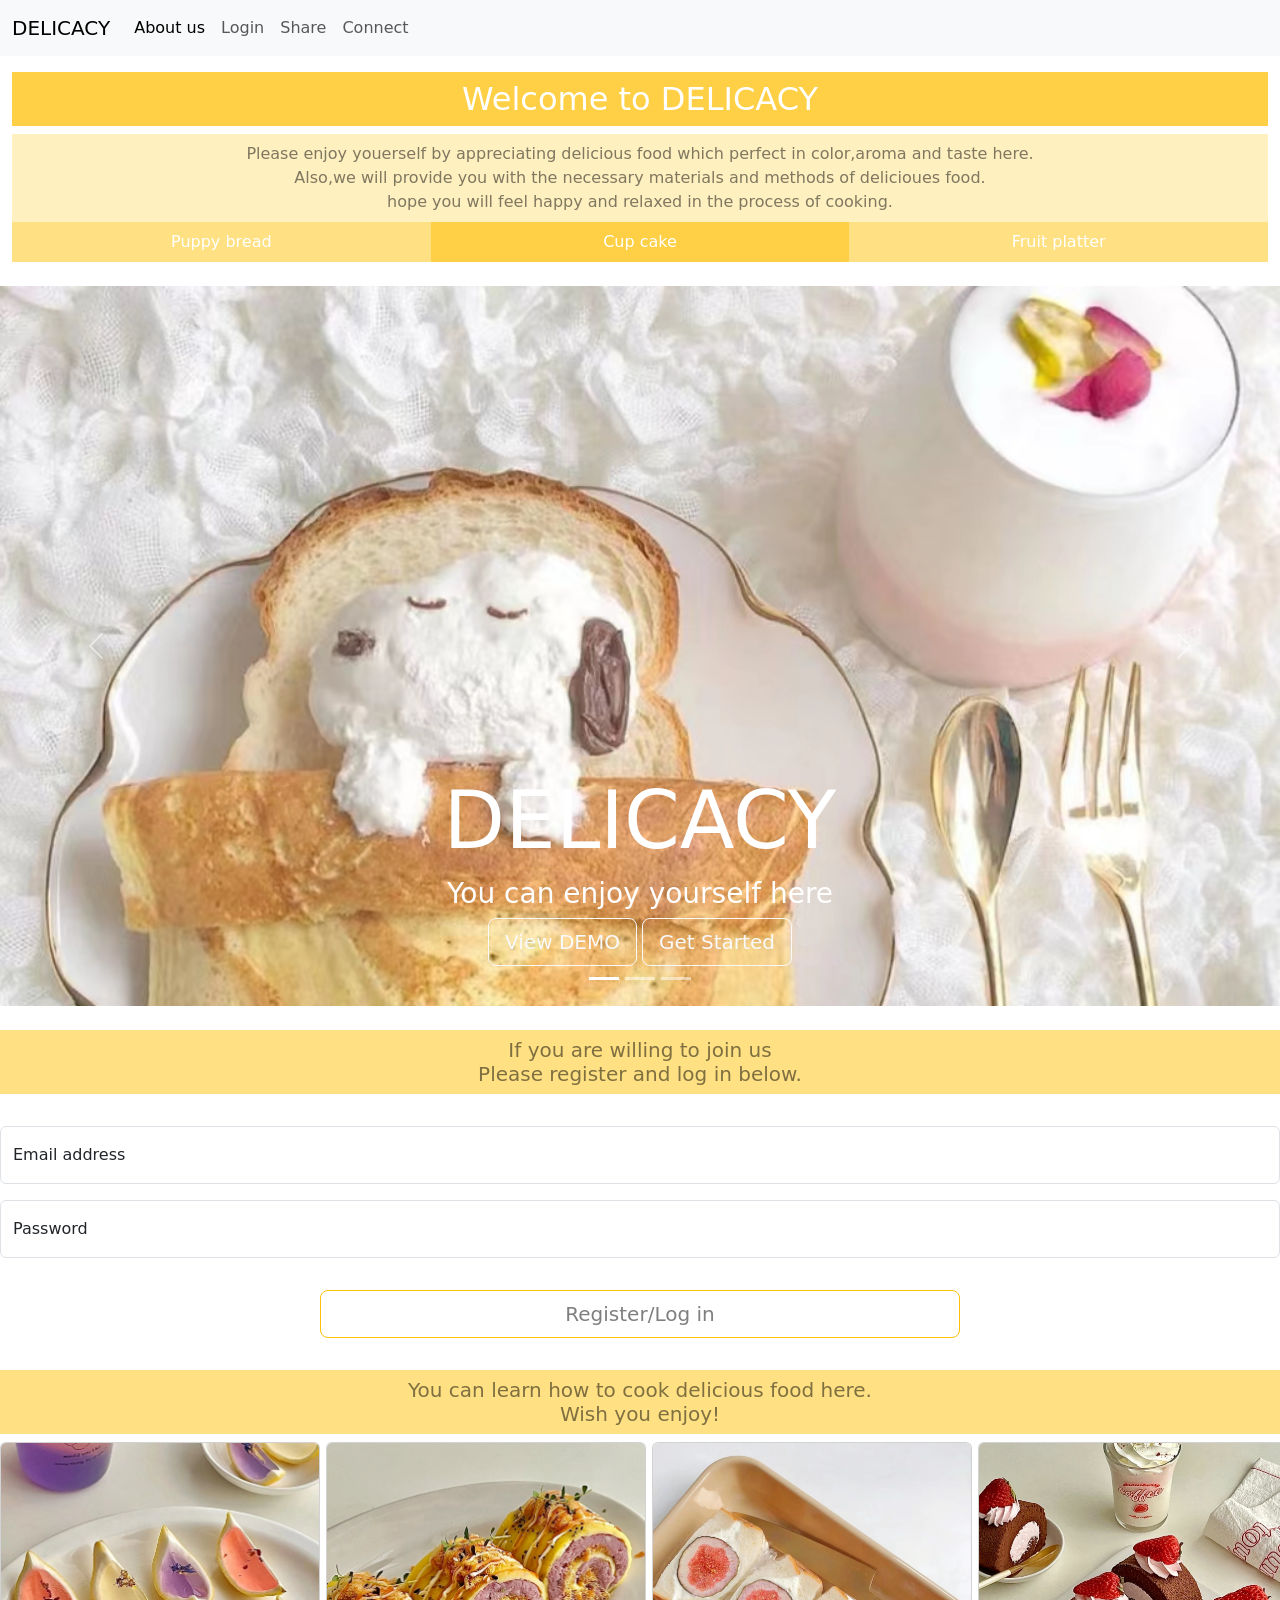
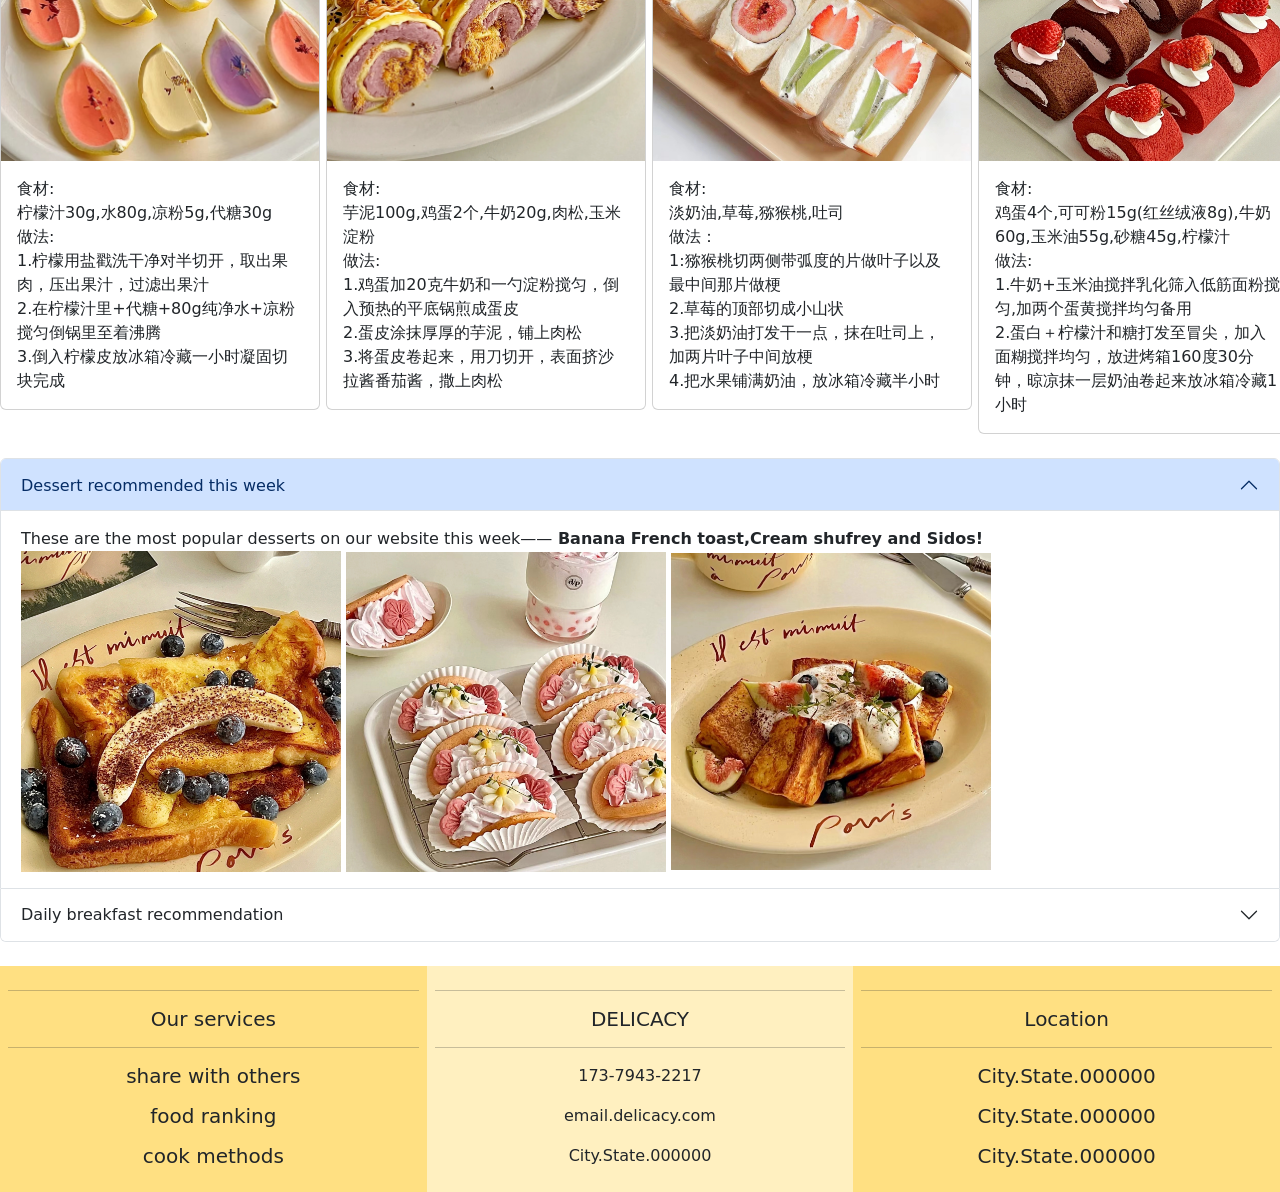
<file: index.html>
<!doctype html>
<html lang="en">
 <head>
 <!-- Required meta tags -->
 <meta charset="utf-8">
 <meta name="viewport" content="width=device-width, initial-scale=1">
 <!-- Bootstrap CSS -->
 <link href="https://cdn.jsdelivr.net/npm/bootstrap@5.1.3/dist/css/bootstrap.min.css" rel="stylesheet" integrity="sha384-1BmE4kWBq78iYhFldvKuhfTAU6auU8tT94WrHftjDbrCEXSU1oBoqyl2QvZ6jIW3" crossorigin="anonymous">

    <title>DELICACY</title>
  </head>
  <body>
<!--navigation-->
<nav class="navbar navbar-expand-md navbar-light bg-light fixed-top">
  <div class="container-fluid">
    <a class="navbar-brand" href="#">DELICACY</a>
    <button class="navbar-toggler" type="button" data-bs-toggle="collapse" data-bs-target="#navbarSupportedContent" aria-controls="navbarSupportedContent" aria-expanded="false" aria-label="Toggle navigation">
      <span class="navbar-toggler-icon"></span>
    </button>
    <div class="collapse navbar-collapse" id="navbarSupportedContent">
      <ul class="navbar-nav mr-auto">
        <li class="nav-item">
          <a class="nav-link active" aria-current="page" href="#">About us</a>
        </li>
        <li class="nav-item">
          <a class="nav-link" href="#">Login</a>
        </li>
        <li class="nav-item dropdown">
          <a class="nav-link" href="#">Share</a>
        </li>
        <li class="nav-item">
          <a class="nav-link" href="#">Connect</a>
        </li>
      </ul>
    </div>
  </div>
</nav>
<!--junbotron-->
<div class="container-fluid">
 <br><br><br><h2 class="bg-warning p-2 text-white text-center bg-opacity-75">Welcome to DELICACY</h2>
 <div class="bg-warning p-2 text-black-50 text-center bg-opacity-25">Please enjoy youerself by appreciating delicious food which perfect in color,aroma and taste here.
   <br>Also,we will provide you with the necessary materials and methods of delicioues food.
   <br>hope you will feel happy and relaxed in the process of cooking.
</div>
 <div class="container-fluid">
 <div class="row text-center">
 <div class="col-sm-4 col-md-4 col-lg-4 col-xl-4 bg-warning p-2 text-white bg-opacity-50">Puppy bread</div>
 <div class="col-sm-4 col-md-4 col-lg-4 col-xl-4 bg-warning p-2 text-white bg-opacity-75">Cup cake</div>
 <div class="col-sm-4 col-md-4 col-lg-4 col-xl-4 bg-warning p-2 text-white bg-opacity-50">Fruit platter</div>
 </div>
 </div>
</div>
</div>
<!--carousel-->
<br>
<div id="carouselExampleIndicators" class="carousel slide" data-bs-ride="carousel">
  <div class="carousel-indicators">
    <button type="button" data-bs-target="#carouselExampleIndicators" data-bs-slide-to="0" class="active" aria-current="true" aria-label="Slide 1"></button>
    <button type="button" data-bs-target="#carouselExampleIndicators" data-bs-slide-to="1" aria-label="Slide 2"></button>
    <button type="button" data-bs-target="#carouselExampleIndicators" data-bs-slide-to="2" aria-label="Slide 3"></button>
  </div>
  <div class="carousel-inner">
    <div class="carousel-item active">
      <img src="img/puppy.jpg" class="d-block w-100">
      <div class="carousel-caption">
        <h1 class="display-1">DELICACY<h1>
          <h3>You can enjoy yourself here</h3>
          <button type="button" class="btn btn-outline-light btn-lg">View DEMO</button>
          <button type="button" class="btn btn-outline-light btn-lg">Get Started</button>
        </div>
    </div>
    <div class="carousel-item">
      <img src="img/cake.jpg" class="d-block w-100">
      <div class="carousel-caption">
        <h1 class="display-1">DELICACY<h1>
          <h3>You can enjoy yourself here</h3>
          <button type="button" class="btn btn-outline-light btn-lg">View DEMO</button>
          <button type="button" class="btn btn-outline-light btn-lg">Get Started</button>
        </div>
    </div>
    <div class="carousel-item">
      <img src="img/fruit.jpg" class="d-block w-100">
      <div class="carousel-caption">
        <h1 class="display-1">DELICACY<h1>
          <h3>You can enjoy yourself here</h3>
          <button type="button" class="btn btn-outline-light btn-lg">View DEMO</button>
          <button type="button" class="btn btn-outline-light btn-lg">Get Started</button>
        </div>
    </div>
  </div>
  <button class="carousel-control-prev" type="button" data-bs-target="#carouselExampleIndicators" data-bs-slide="prev">
    <span class="carousel-control-prev-icon" aria-hidden="true"></span>
    <span class="visually-hidden">Previous</span>
  </button>
  <button class="carousel-control-next" type="button" data-bs-target="#carouselExampleIndicators" data-bs-slide="next">
    <span class="carousel-control-next-icon" aria-hidden="true"></span>
    <span class="visually-hidden">Next</span>
  </button>
</div>
<!--Log in-->
<br>
 <div class="container-fluid">
 <div class="row text-center">
 <h5 class="bg-warning p-2 text-black-50 bg-opacity-50">If you are willing to join us<br>Please register and log in below.</h5>
 </div>
 </div>
 <br>
 <div class="form-floating mb-3">
  <input type="email" class="form-control" id="floatingInput" placeholder="name@example.com">
  <label for="floatingInput">Email address</label>
</div>
<div class="form-floating">
  <input type="password" class="form-control" id="floatingPassword" placeholder="Password">
  <label for="floatingPassword">Password</label>
</div>
<div class="d-grid gap-2 col-6 mx-auto">
  <br><button class="btn btn-outline-warning btn-lg text-black-50" type="button">Register/Log in</button><br>
</div>
<!--Community-->
</div>
 <div class="container-fluid">
 <div class="row text-center">
 <h5 class="bg-warning p-2 text-black-50 bg-opacity-50">You can learn how to cook delicious food here.<br>Wish you enjoy!</h5>
 </div>
 </div>
<!--card-->
<div class="row">
  <div class="col-md-3 col-lg-3 col-xl-3">
    <div class="card" style="width: 20rem;">
      <img src="img/food1.jpg" class="card-img-top">
      <div class="card-body">
        <p class="card-text">食材:<br>柠檬汁30g,水80g,凉粉5g,代糖30g<br>做法:<br>1.柠檬用盐戳洗干净对半切开，取出果肉，压出果汁，过滤出果汁<br>2.在柠檬汁里+代糖+80g纯净水+凉粉搅匀倒锅里至着沸腾<br>3.倒入柠檬皮放冰箱冷藏一小时凝固切块完成</p>
      </div>
    </div>
  </div>
  <div class="col-md-3 col-lg-3 col-xl-3">
    <div class="card" style="width: 20rem;">
      <img src="img/food2.jpg" class="card-img-top">
      <div class="card-body">
        <p class="card-text">食材:<br>芋泥100g,鸡蛋2个,牛奶20g,肉松,玉米淀粉<br>做法:<br>1.鸡蛋加20克牛奶和一勺淀粉搅匀，倒入预热的平底锅煎成蛋皮<br>2.蛋皮涂抹厚厚的芋泥，铺上肉松<br>3.将蛋皮卷起来，用刀切开，表面挤沙拉酱番茄酱，撒上肉松</p>
      </div>
    </div>
  </div>
  <div class="col-md-3 col-lg-3 col-xl-3">
    <div class="card" style="width: 20rem;">
      <img src="img/food3.jpg" class="card-img-top">
      <div class="card-body">
        <p class="card-text">食材:<br>淡奶油,草莓,猕猴桃,吐司<br>做法：<br>1:猕猴桃切两侧带弧度的片做叶子以及最中间那片做梗<br>2.草莓的顶部切成小山状<br>3.把淡奶油打发干一点，抹在吐司上，加两片叶子中间放梗<br>4.把水果铺满奶油，放冰箱冷藏半小时</p>
      </div>
    </div>
  </div>
  <div class="col-md-3 col-lg-3 col-xl-3">
    <div class="card" style="width: 20rem;">
      <img src="img/food4.jpg" class="card-img-top">
      <div class="card-body">
        <p class="card-text">食材:<br>鸡蛋4个,可可粉15g(红丝绒液8g),牛奶60g,玉米油55g,砂糖45g,柠檬汁<br>做法:<br>1.牛奶+玉米油搅拌乳化筛入低筋面粉搅匀,加两个蛋黄搅拌均匀备用<br>2.蛋白＋柠檬汁和糖打发至冒尖，加入面糊搅拌均匀，放进烤箱160度30分钟，晾凉抹一层奶油卷起来放冰箱冷藏1小时</p>
      </div>
    </div>
  </div>
</div>
<!--Accordion-->
<br>
<div class="accordion" id="accordionPanelsStayOpenExample">
  <div class="accordion-item">
    <h2 class="accordion-header" id="panelsStayOpen-headingOne">
      <button class="accordion-button" type="button" data-bs-toggle="collapse" data-bs-target="#panelsStayOpen-collapseOne" aria-expanded="true" aria-controls="panelsStayOpen-collapseOne">
        Dessert recommended this week
      </button>
    </h2>
    <div id="panelsStayOpen-collapseOne" class="accordion-collapse collapse show" aria-labelledby="panelsStayOpen-headingOne">
      <div class="accordion-body">
        These are the most popular desserts on our website this week——<strong> Banana French toast,Cream shufrey and Sidos!</strong>
        <br>
        <img src="img/food5.jpg" style="width:20rem;">
        <img src="img/food6.jpg" style="width:20rem;">
        <img src="img/food7.jpg" style="width:20rem;">
      </div>
    </div>
  </div>
  <div class="accordion-item">
    <h2 class="accordion-header" id="panelsStayOpen-headingTwo">
      <button class="accordion-button collapsed" type="button" data-bs-toggle="collapse" data-bs-target="#panelsStayOpen-collapseTwo" aria-expanded="false" aria-controls="panelsStayOpen-collapseTwo">
        Daily breakfast recommendation
      </button>
    </h2>
    <div id="panelsStayOpen-collapseTwo" class="accordion-collapse collapse" aria-labelledby="panelsStayOpen-headingTwo">
      <div class="accordion-body">
        We recommend three high-value breakfasts with different flavors——<strong> Lobster rolls with garlic,Egg sandwich and Fried dumplings!</strong>
        <br>
        <img src="img/food8.jpg" style="width:20rem;">
        <img src="img/food9.jpg" style="width:20rem;">
        <img src="img/food10.jpg" style="width:20rem;">
      </div>
    </div>
  </div>
</div>
<!--Connect-->
<br>
<footer>
  <div class="container-fluid">
    <div class="row text-center">
      <div class="col-md-4 bg-warning p-2 bg-opacity-50">
        <hr class="light">
        <h5>Our services</p>
        <hr class="light">
        <p>share with others</p>
        <p>food ranking</p>
        <p>cook methods</p>
      </div>
      <div class="col-md-4 bg-warning p-2 bg-opacity-25">
        <hr class="light">
        <h5>DELICACY</h5>
        <hr class="light">
        <p>173-7943-2217</p>
        <p>email.delicacy.com</p>
        <p>City.State.000000</p>
      </div>
      <div class="col-md-4 bg-warning p-2 bg-opacity-50">
        <hr class="light">
        <h5>Location</p>
        <hr class="light">
        <p>City.State.000000</p>
        <p>City.State.000000</p>
        <p>City.State.000000</p>
      </div>
      </div>
     </div>
    </div>
  </footer>
    <!-- Optional JavaScript; choose one of the two! -->
    <!-- Option 1: Bootstrap Bundle with Popper -->
    <script src="https://cdn.jsdelivr.net/npm/bootstrap@5.1.3/dist/js/bootstrap.bundle.min.js" integrity="sha384-ka7Sk0Gln4gmtz2MlQnikT1wXgYsOg+OMhuP+IlRH9sENBO0LRn5q+8nbTov4+1p" crossorigin="anonymous"></script>
    <!-- Option 2: Separate Popper and Bootstrap JS -->
    <!--
    <script src="https://cdn.jsdelivr.net/npm/@popperjs/core@2.10.2/dist/umd/popper.min.js" integrity="sha384-7+zCNj/
   IqJ95wo16oMtfsKbZ9ccEh31eOz1HGyDuCQ6wgnyJNSYdrPa03rtR1zdB" crossorigin="anonymous"></script>
    <script src="https://cdn.jsdelivr.net/npm/bootstrap@5.1.3/dist/js/bootstrap.min.js" integrity="sha384-
   QJHtvGhmr9XOIpI6YVutG+2QOK9T+ZnN4kzFN1RtK3zEFEIsxhlmWl5/YESvpZ13" crossorigin="anonymous"></script>
    -->
    </body>
   </html>
</file>
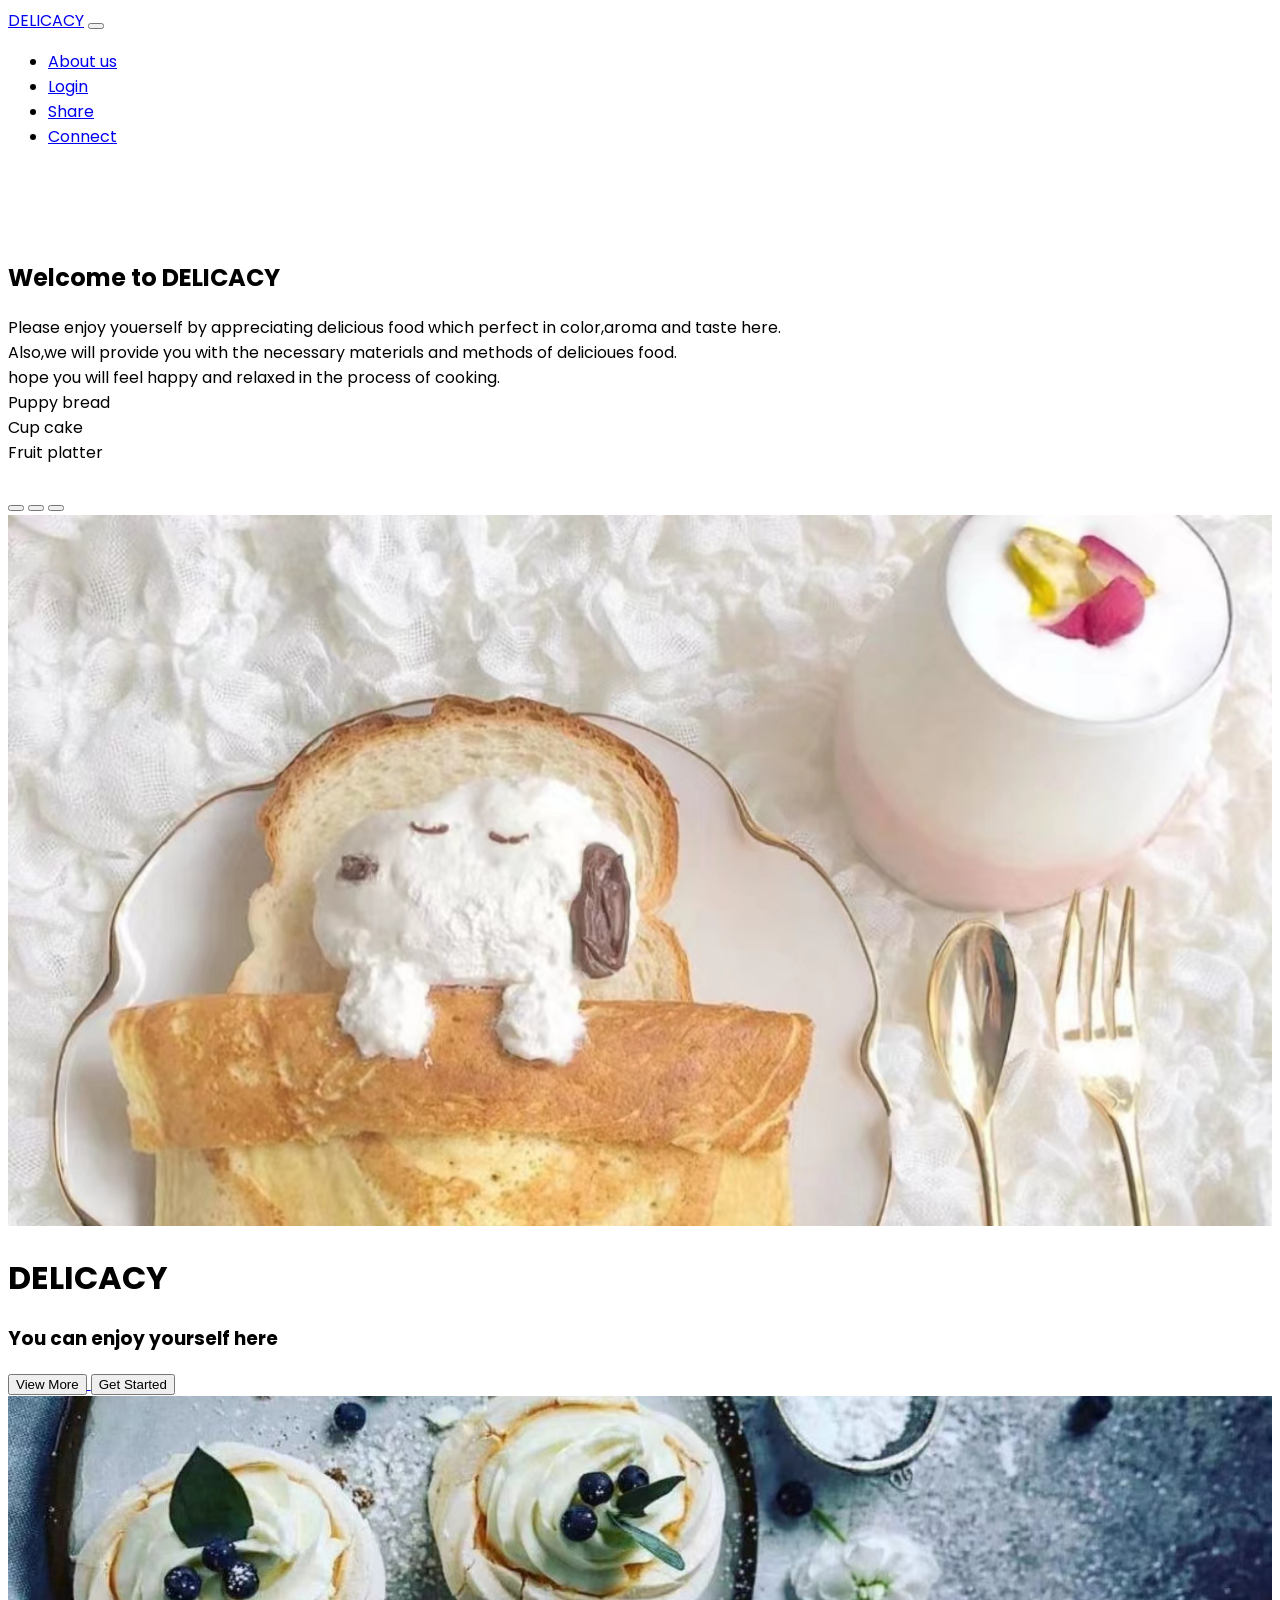
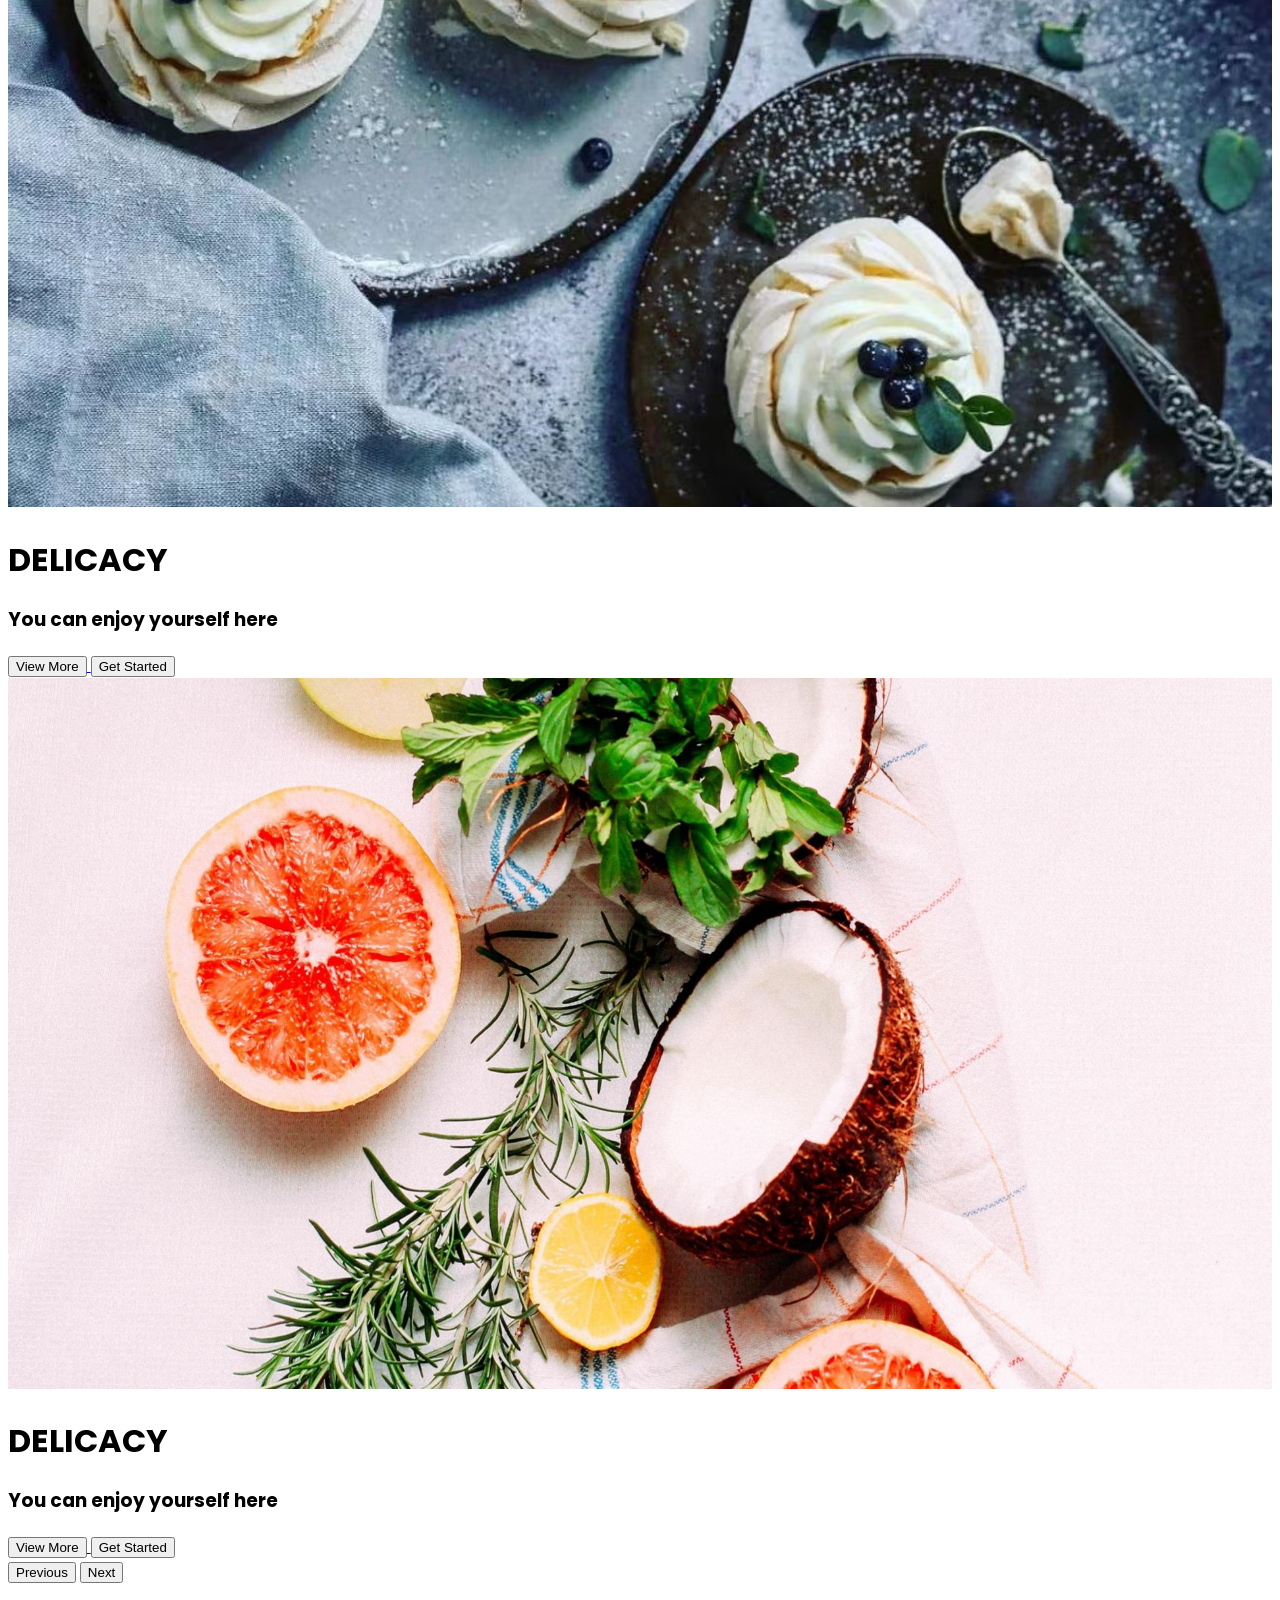
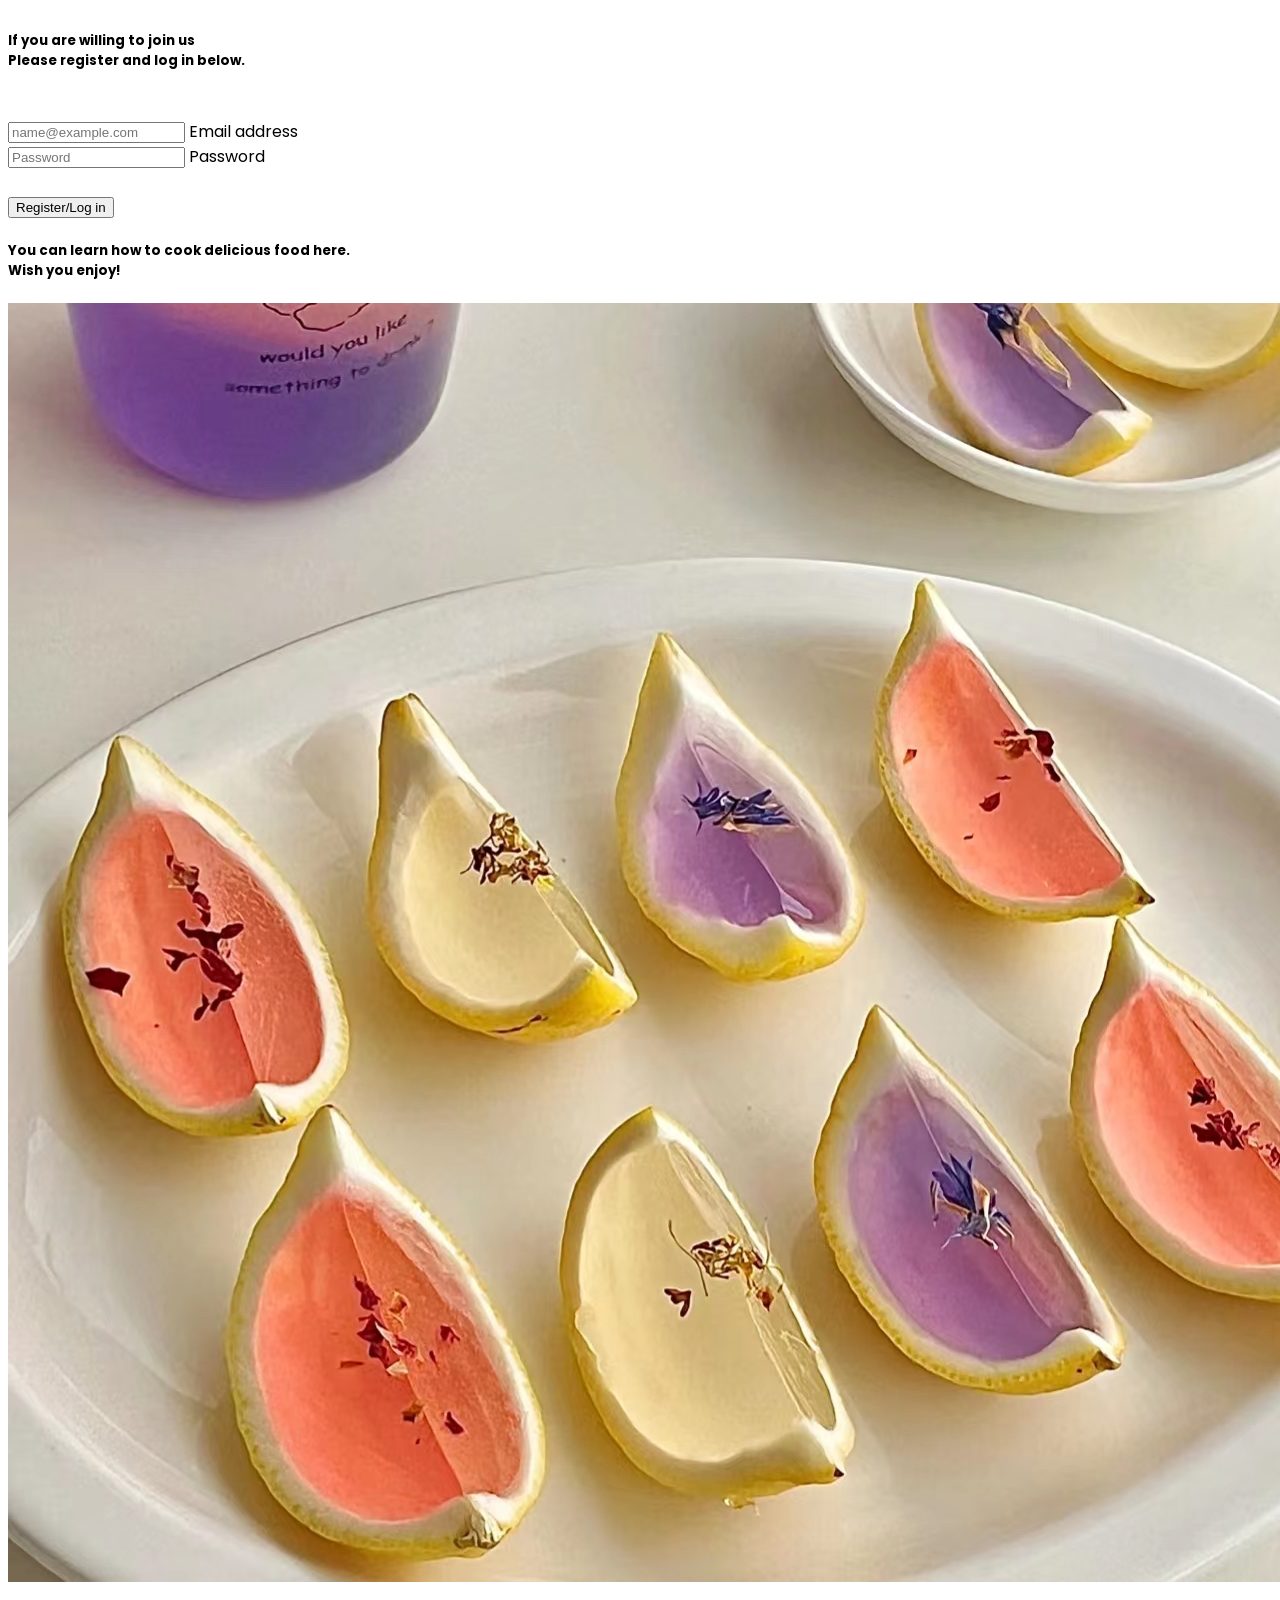
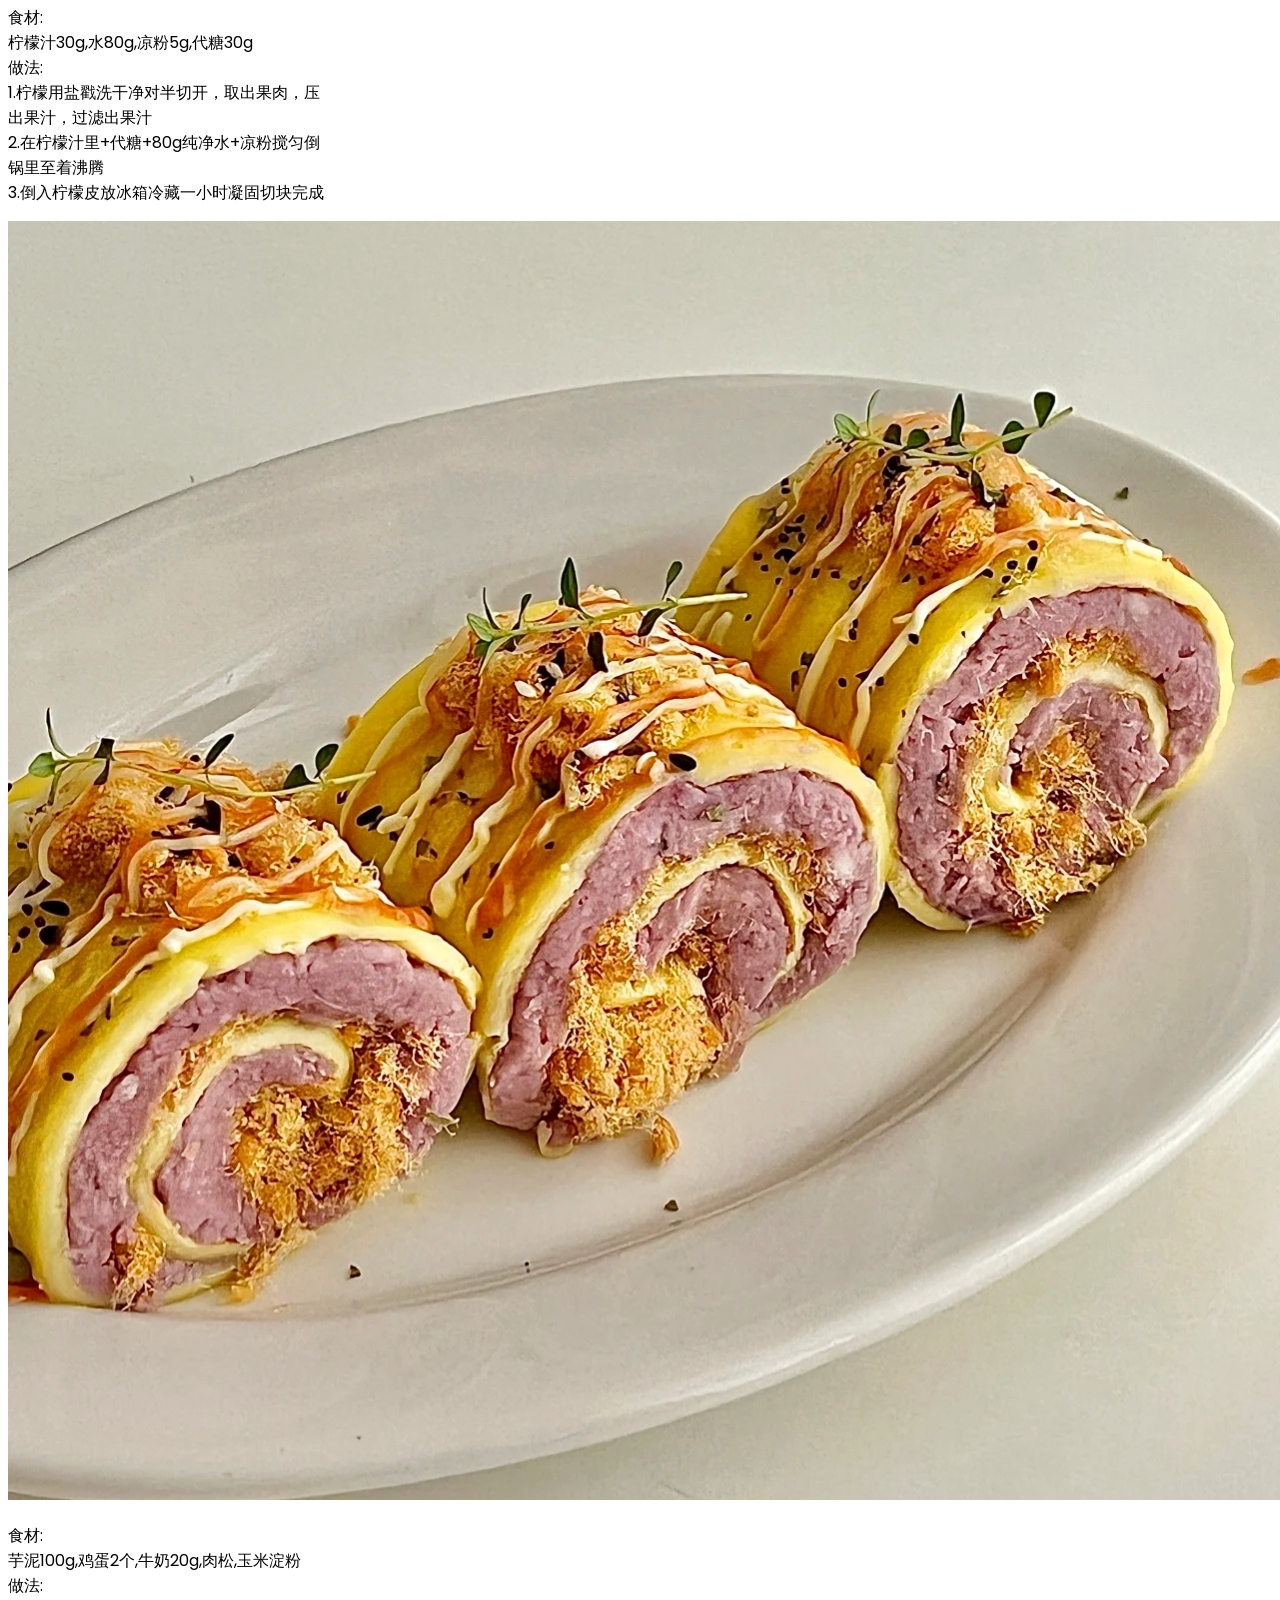
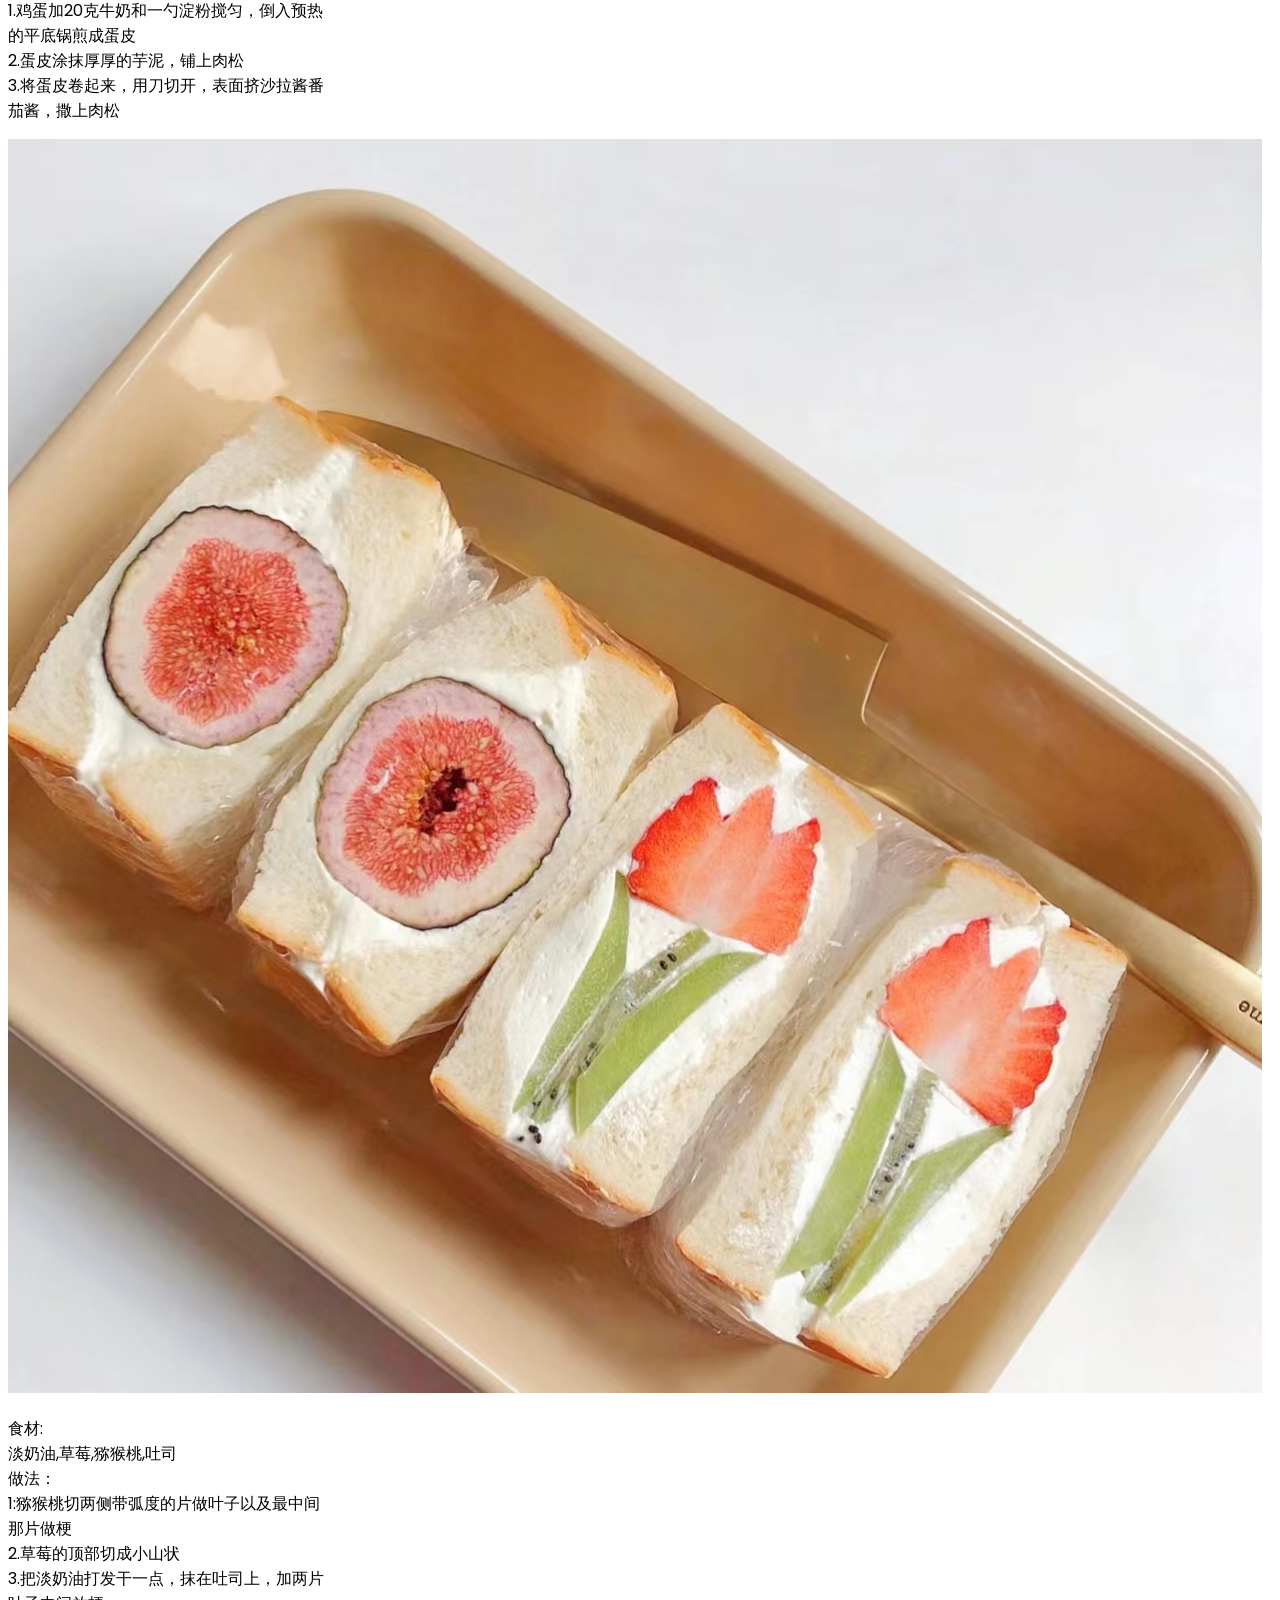
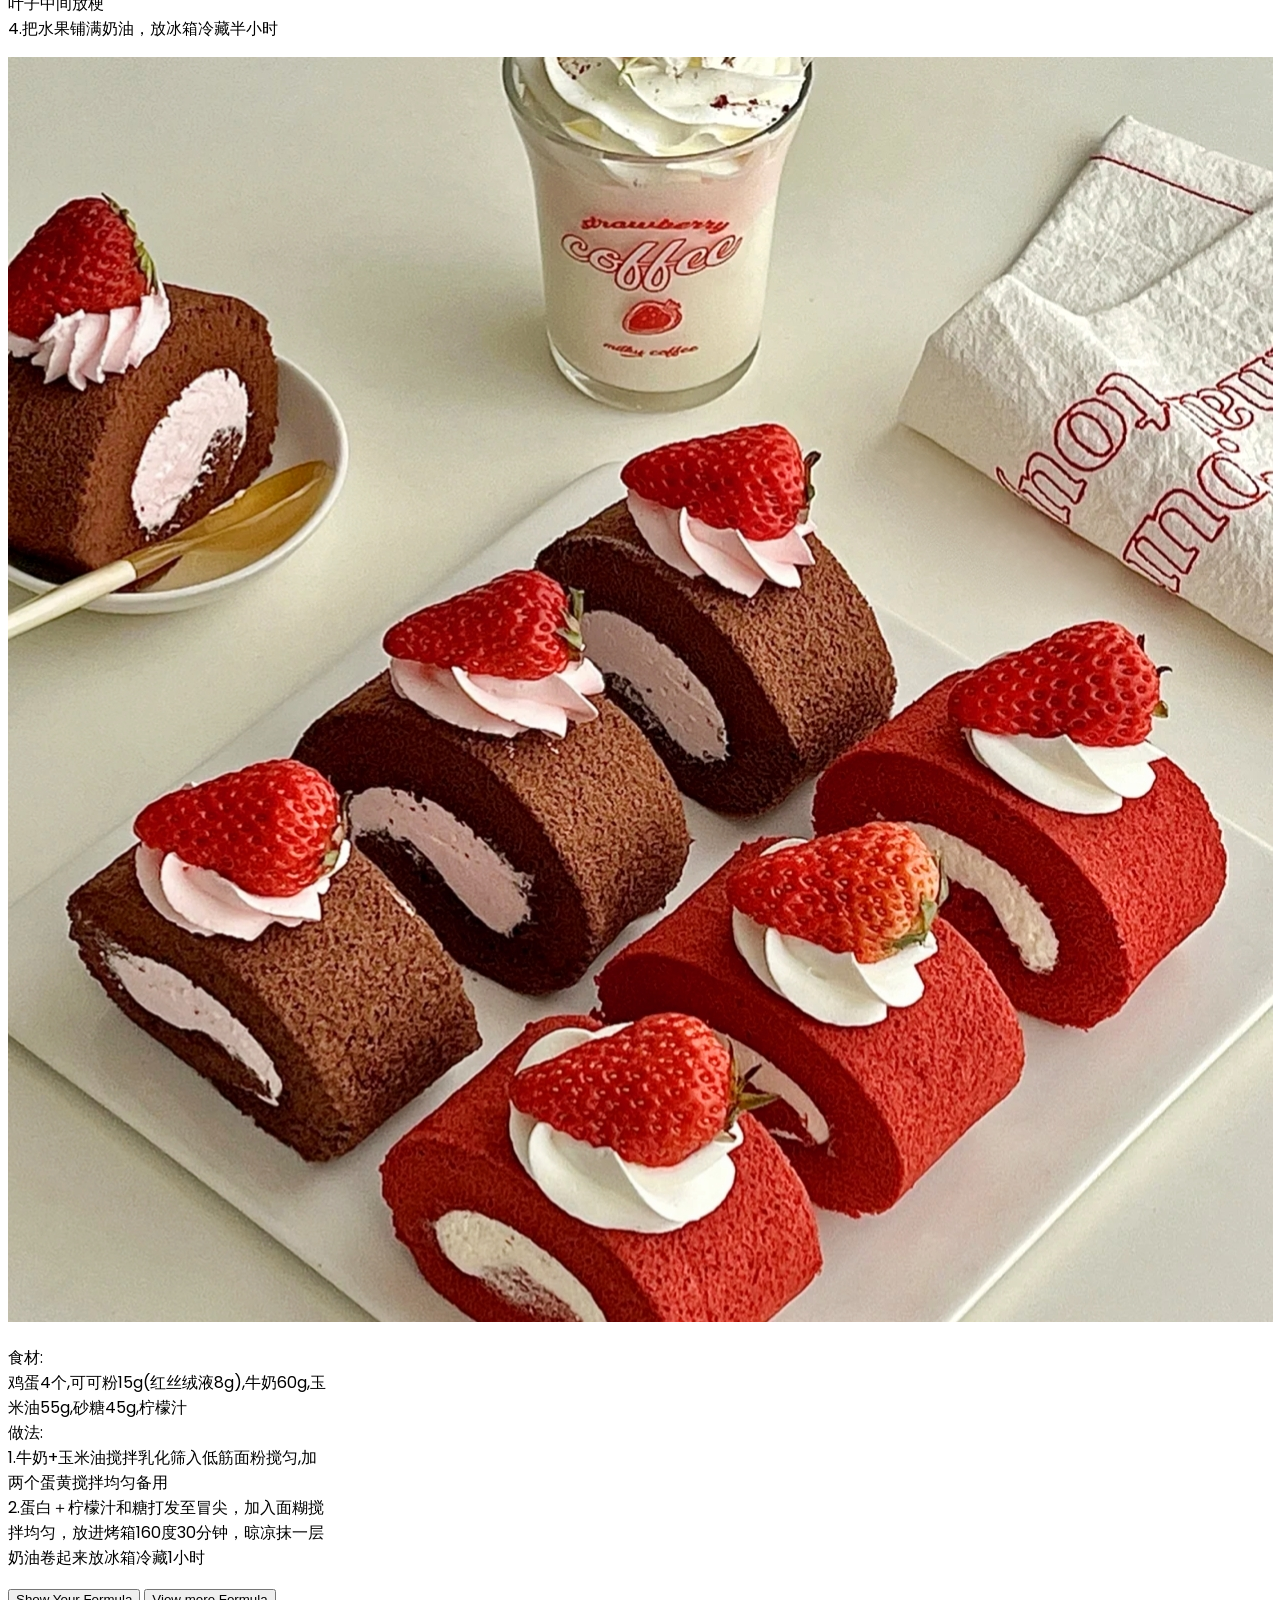
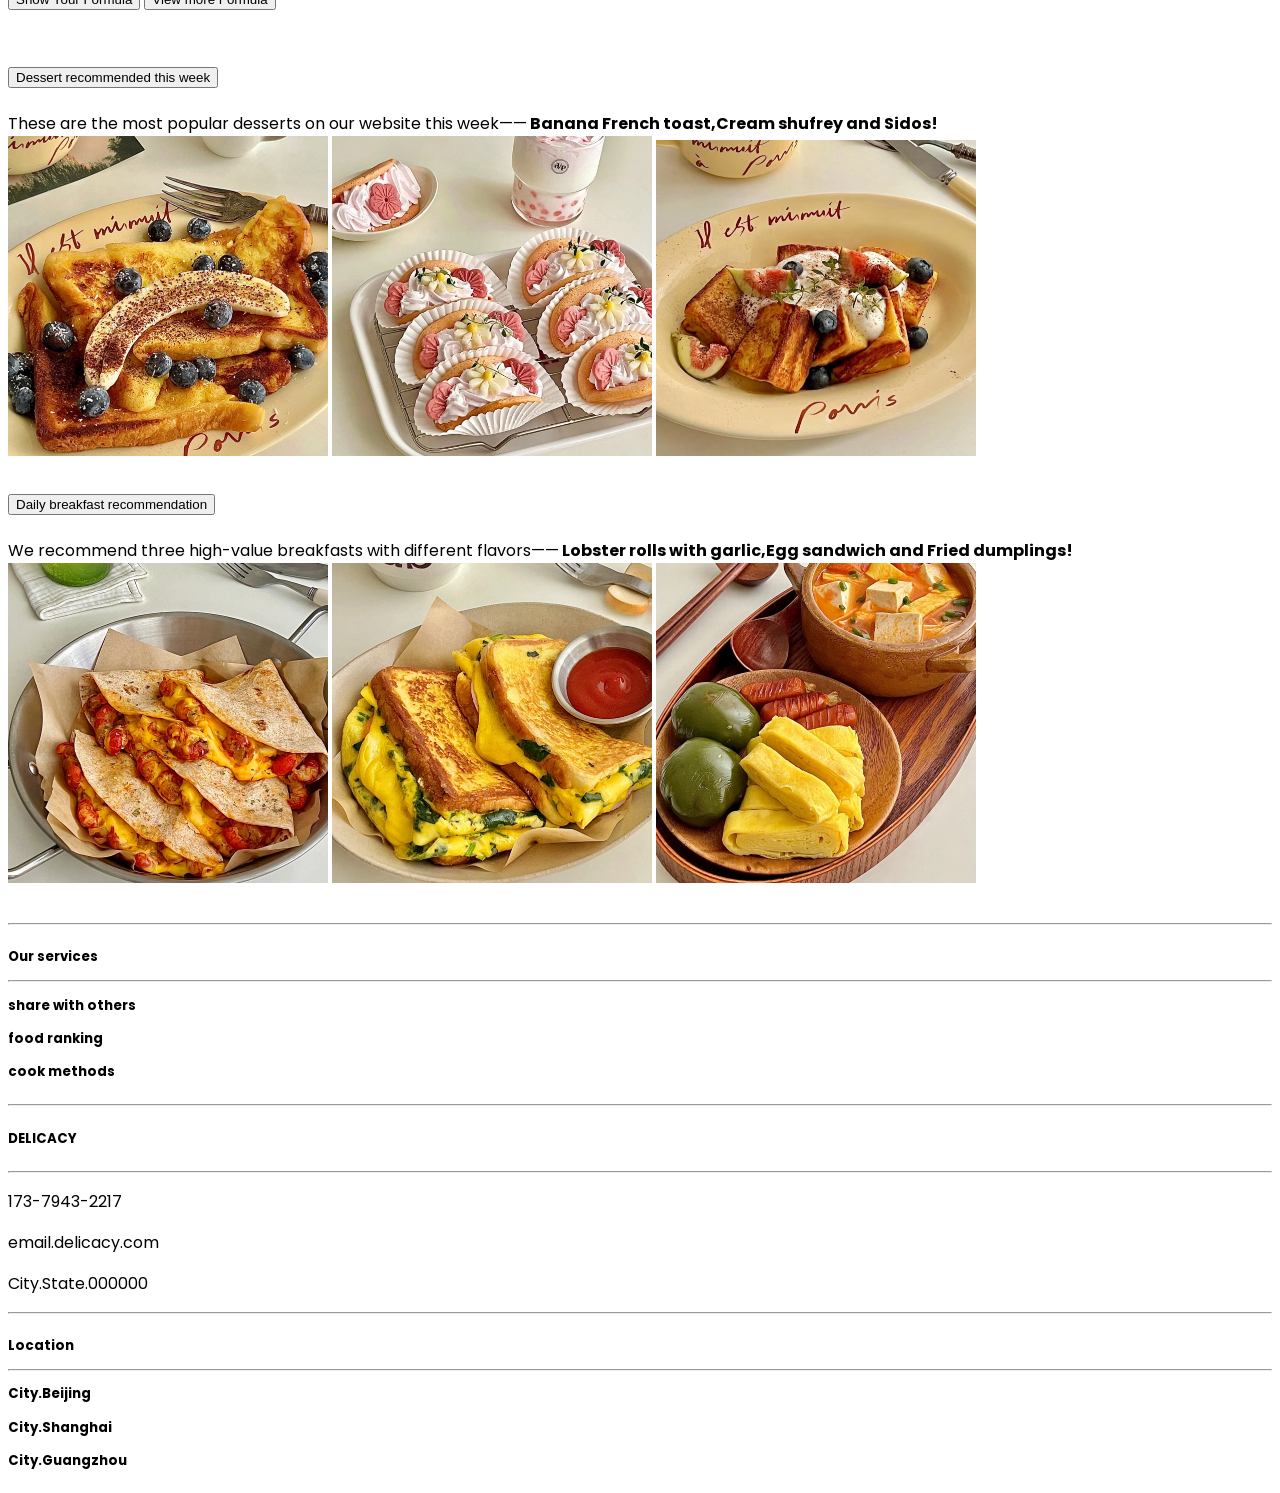
<file: myweb/index.html>
<!doctype html>
<html lang="en">
  <head>
    <!-- Required meta tags -->
    <meta charset="utf-8">
    <meta name="viewport" content="width=device-width, initial-scale=1">

    <!-- 国内 Staticfile CDN 上的 Bootstrap5 核心 CSS 文件 -->
    <link rel="stylesheet" href="https://cdn.staticfile.org/twitter-bootstrap/5.1.1/css/bootstrap.min.css">
    <link href="style.css" rel="stylesheet">

    <title>DELICACY</title>
  </head>
  <body>
<!--navigation-->
<nav class="navbar navbar-expand-md navbar-light bg-light fixed-top">
  <div class="container-fluid">
    <a class="navbar-brand" href="#">DELICACY</a>
    <button class="navbar-toggler" type="button" data-bs-toggle="collapse" data-bs-target="#navbarSupportedContent" aria-controls="navbarSupportedContent" aria-expanded="false" aria-label="Toggle navigation">
      <span class="navbar-toggler-icon"></span>
    </button>
    <div class="collapse navbar-collapse" id="navbarSupportedContent">
      <ul class="navbar-nav mr-auto">
        <li class="nav-item">
          <a class="nav-link active" aria-current="page" href="#Aboutus">About us</a>
        </li>
        <li class="nav-item">
          <a class="nav-link" href="#Login">Login</a>
        </li>
        <li class="nav-item dropdown">
          <a class="nav-link" href="#Share">Share</a>
        </li>
        <li class="nav-item">
          <a class="nav-link" href="#Connect">Connect</a>
        </li>
      </ul>
    </div>
  </div>
</nav>
<!--junbotron-->
<div id="Aboutus" class="container-fluid">
 <br><br><br><h2 class="bg-warning p-2 text-white text-center bg-opacity-75">Welcome to DELICACY</h2>
 <div class="bg-warning p-2 text-black-50 text-center bg-opacity-25">Please enjoy youerself by appreciating delicious food which perfect in color,aroma and taste here.
   <br>Also,we will provide you with the necessary materials and methods of delicioues food.
   <br>hope you will feel happy and relaxed in the process of cooking.
</div>
 <div class="container-fluid">
 <div class="row text-center">
 <div class="col-sm-4 col-md-4 col-lg-4 col-xl-4 bg-warning p-2 text-white bg-opacity-50">Puppy bread</div>
 <div class="col-sm-4 col-md-4 col-lg-4 col-xl-4 bg-warning p-2 text-white bg-opacity-75">Cup cake</div>
 <div class="col-sm-4 col-md-4 col-lg-4 col-xl-4 bg-warning p-2 text-white bg-opacity-50">Fruit platter</div>
 </div>
 </div>
</div>
</div>
<!--carousel-->
<br>
<div id="carouselExampleIndicators" class="carousel slide" data-bs-ride="carousel">
  <div class="carousel-indicators">
    <button type="button" data-bs-target="#carouselExampleIndicators" data-bs-slide-to="0" class="active" aria-current="true" aria-label="Slide 1"></button>
    <button type="button" data-bs-target="#carouselExampleIndicators" data-bs-slide-to="1" aria-label="Slide 2"></button>
    <button type="button" data-bs-target="#carouselExampleIndicators" data-bs-slide-to="2" aria-label="Slide 3"></button>
  </div>
  <div class="carousel-inner">
    <div class="carousel-item active">
      <img src="img/puppy.jpg" class="d-block w-100">
      <div class="carousel-caption">
        <h1 class="display-1">DELICACY<h1>
          <h3>You can enjoy yourself here</h3>
          <a href="http://pic.sogou.com/pics?query=%E7%BE%8E%E9%A3%9F">
            <button type="button" class="btn btn-outline-light btn-lg">View More</button>
          </a>
          <a href="#Login">
          <button type="button" class="btn btn-outline-light btn-lg">Get Started</button>
        </a>
        </div>
    </div>
    <div class="carousel-item">
      <img src="img/cake.jpg" class="d-block w-100">
      <div class="carousel-caption">
        <h1 class="display-1">DELICACY<h1>
          <h3>You can enjoy yourself here</h3>
          <a href="http://pic.sogou.com/pics?query=%E7%BE%8E%E9%A3%9F">
            <button type="button" class="btn btn-outline-light btn-lg">View More</button>
          </a>
          <a href="#Login">
          <button type="button" class="btn btn-outline-light btn-lg">Get Started</button>
        </a>
        </div>
    </div>
    <div class="carousel-item">
      <img src="img/fruit.jpg" class="d-block w-100">
      <div class="carousel-caption">
        <h1 class="display-1">DELICACY<h1>
          <h3>You can enjoy yourself here</h3>
          <a href="http://pic.sogou.com/pics?query=%E7%BE%8E%E9%A3%9F">
            <button type="button" class="btn btn-outline-light btn-lg">View More</button>
          </a>
          <a href="#Login">
          <button type="button" class="btn btn-outline-light btn-lg">Get Started</button>
        </a>
        </div>
    </div>
  </div>
  <button class="carousel-control-prev" type="button" data-bs-target="#carouselExampleIndicators" data-bs-slide="prev">
    <span class="carousel-control-prev-icon" aria-hidden="true"></span>
    <span class="visually-hidden">Previous</span>
  </button>
  <button class="carousel-control-next" type="button" data-bs-target="#carouselExampleIndicators" data-bs-slide="next">
    <span class="carousel-control-next-icon" aria-hidden="true"></span>
    <span class="visually-hidden">Next</span>
  </button>
</div>
<!--Log in-->
<br>
 <div id="Login" class="container-fluid">
 <div class="row text-center">
 <h5 class="bg-warning p-2 text-black-50 bg-opacity-50">If you are willing to join us<br>Please register and log in below.</h5>
 </div>
 </div>
 <br>
 <div class="form-floating mb-3">
  <input type="email" class="form-control" id="floatingInput" placeholder="name@example.com">
  <label for="floatingInput">Email address</label>
</div>
<div class="form-floating">
  <input type="password" class="form-control" id="floatingPassword" placeholder="Password">
  <label for="floatingPassword">Password</label>
</div>
<div class="d-grid gap-2 col-6 mx-auto">
  <br><button class="btn btn-outline-warning btn-lg text-black-50" type="button">Register/Log in</button><br>
</div>
<!--Community-->
 <div id="Share" class="container-fluid">
 <div class="row text-center">
 <h5 class="bg-warning p-2 text-black-50 bg-opacity-50">You can learn how to cook delicious food here.<br>Wish you enjoy!</h5>
 </div>
 </div>
<!--card1-->
<div class="row">
  <div class="col-md-3 col-lg-3 col-xl-3">
    <div class="card" style="width: 20rem;">
      <img src="img/food1.jpg" class="card-img-top">
      <div class="card-body">
        <p class="card-text">食材:<br>柠檬汁30g,水80g,凉粉5g,代糖30g<br>做法:<br>1.柠檬用盐戳洗干净对半切开，取出果肉，压出果汁，过滤出果汁<br>2.在柠檬汁里+代糖+80g纯净水+凉粉搅匀倒锅里至着沸腾<br>3.倒入柠檬皮放冰箱冷藏一小时凝固切块完成</p>
      </div>
    </div>
  </div>
  <!--card2-->
  <div class="col-md-3 col-lg-3 col-xl-3">
    <div class="card" style="width: 20rem;">
      <img src="img/food2.jpg" class="card-img-top">
      <div class="card-body">
        <p class="card-text">食材:<br>芋泥100g,鸡蛋2个,牛奶20g,肉松,玉米淀粉<br>做法:<br>1.鸡蛋加20克牛奶和一勺淀粉搅匀，倒入预热的平底锅煎成蛋皮<br>2.蛋皮涂抹厚厚的芋泥，铺上肉松<br>3.将蛋皮卷起来，用刀切开，表面挤沙拉酱番茄酱，撒上肉松</p>
      </div>
    </div>
  </div>
  <!--card3-->
  <div class="col-md-3 col-lg-3 col-xl-3">
    <div class="card" style="width: 20rem;">
      <img src="img/food3.jpg" class="card-img-top">
      <div class="card-body">
        <p class="card-text">食材:<br>淡奶油,草莓,猕猴桃,吐司<br>做法：<br>1:猕猴桃切两侧带弧度的片做叶子以及最中间那片做梗<br>2.草莓的顶部切成小山状<br>3.把淡奶油打发干一点，抹在吐司上，加两片叶子中间放梗<br>4.把水果铺满奶油，放冰箱冷藏半小时</p>
      </div>
    </div>
  </div>
  <!--card4-->
  <div class="col-md-3 col-lg-3 col-xl-3">
    <div class="card" style="width: 20rem;">
      <img src="img/food4.jpg" class="card-img-top">
      <div class="card-body">
        <p class="card-text">食材:<br>鸡蛋4个,可可粉15g(红丝绒液8g),牛奶60g,玉米油55g,砂糖45g,柠檬汁<br>做法:<br>1.牛奶+玉米油搅拌乳化筛入低筋面粉搅匀,加两个蛋黄搅拌均匀备用<br>2.蛋白＋柠檬汁和糖打发至冒尖，加入面糊搅拌均匀，放进烤箱160度30分钟，晾凉抹一层奶油卷起来放冰箱冷藏1小时</p>
      </div>
    </div>
  </div>
</div>
<!--button-->
<div class="d-grid gap-2 col-6 mx-auto">
  <button type="button" class="btn btn-outline-warning btn-lg">Show Your Formula</button>
  <button type="button" class="btn btn-outline-warning btn-lg">View more Formula</button>
</div>
<!--Accordion-->
<br>
<div class="accordion" id="accordionPanelsStayOpenExample">
  <div class="accordion-item">
    <h2 class="accordion-header" id="panelsStayOpen-headingOne">
      <button class="accordion-button" type="button" data-bs-toggle="collapse" data-bs-target="#panelsStayOpen-collapseOne" aria-expanded="true" aria-controls="panelsStayOpen-collapseOne">
        Dessert recommended this week
      </button>
    </h2>
    <div id="panelsStayOpen-collapseOne" class="accordion-collapse collapse show" aria-labelledby="panelsStayOpen-headingOne">
      <div class="accordion-body">
        These are the most popular desserts on our website this week——<strong> Banana French toast,Cream shufrey and Sidos!</strong>
        <br>
        <img src="img/food5.jpg" style="width:20rem;">
        <img src="img/food6.jpg" style="width:20rem;">
        <img src="img/food7.jpg" style="width:20rem;">
      </div>
    </div>
  </div>
  <div class="accordion-item">
    <h2 class="accordion-header" id="panelsStayOpen-headingTwo">
      <button class="accordion-button collapsed" type="button" data-bs-toggle="collapse" data-bs-target="#panelsStayOpen-collapseTwo" aria-expanded="false" aria-controls="panelsStayOpen-collapseTwo">
        Daily breakfast recommendation
      </button>
    </h2>
    <div id="panelsStayOpen-collapseTwo" class="accordion-collapse collapse" aria-labelledby="panelsStayOpen-headingTwo">
      <div class="accordion-body">
        We recommend three high-value breakfasts with different flavors——<strong> Lobster rolls with garlic,Egg sandwich and Fried dumplings!</strong>
        <br>
        <img src="img/food8.jpg" style="width:20rem;">
        <img src="img/food9.jpg" style="width:20rem;">
        <img src="img/food10.jpg" style="width:20rem;">
      </div>
    </div>
  </div>
</div>
<!--Connect-->
<br>
<footer>
  <div id="Connect" class="container-fluid">
    <div class="row text-center">
      <div class="col-md-4 bg-warning p-2 bg-opacity-50">
        <hr class="light">
        <h5>Our services</p>
        <hr class="light">
        <p>share with others</p>
        <p>food ranking</p>
        <p>cook methods</p>
      </div>
      <div class="col-md-4 bg-warning p-2 bg-opacity-25">
        <hr class="light">
        <h5>DELICACY</h5>
        <hr class="light">
        <p>173-7943-2217</p>
        <p>email.delicacy.com</p>
        <p>City.State.000000</p>
      </div>
      <div class="col-md-4 bg-warning p-2 bg-opacity-50">
        <hr class="light">
        <h5>Location</p>
        <hr class="light">
        <p>City.Beijing</p>
        <p>City.Shanghai</p>
        <p>City.Guangzhou</p>
      </div>
      </div>
     </div>
    </div>
  </footer>
  <!-- Optional JavaScript; choose one of the two! -->

  <!-- 国内 Staticfile CDN 上的 Bootstrap5 核心 JavaScript 文件 -->
  <script src="https://cdn.staticfile.org/twitter-bootstrap/5.1.1/js/bootstrap.min.js"></script>

  <!-- Option 2: Separate Popper and Bootstrap JS -->
  <!--
  <script src="https://cdn.jsdelivr.net/npm/@popperjs/core@2.10.2/dist/umd/popper.min.js" integrity="sha384-7+zCNj/IqJ95wo16oMtfsKbZ9ccEh31eOz1HGyDuCQ6wgnyJNSYdrPa03rtR1zdB" crossorigin="anonymous"></script>
  <script src="https://cdn.jsdelivr.net/npm/bootstrap@5.1.3/dist/js/bootstrap.min.js" integrity="sha384-QJHtvGhmr9XOIpI6YVutG+2QOK9T+ZnN4kzFN1RtK3zEFEIsxhlmWl5/YESvpZ13" crossorigin="anonymous"></script>
  -->
</body>
</html>
</file>
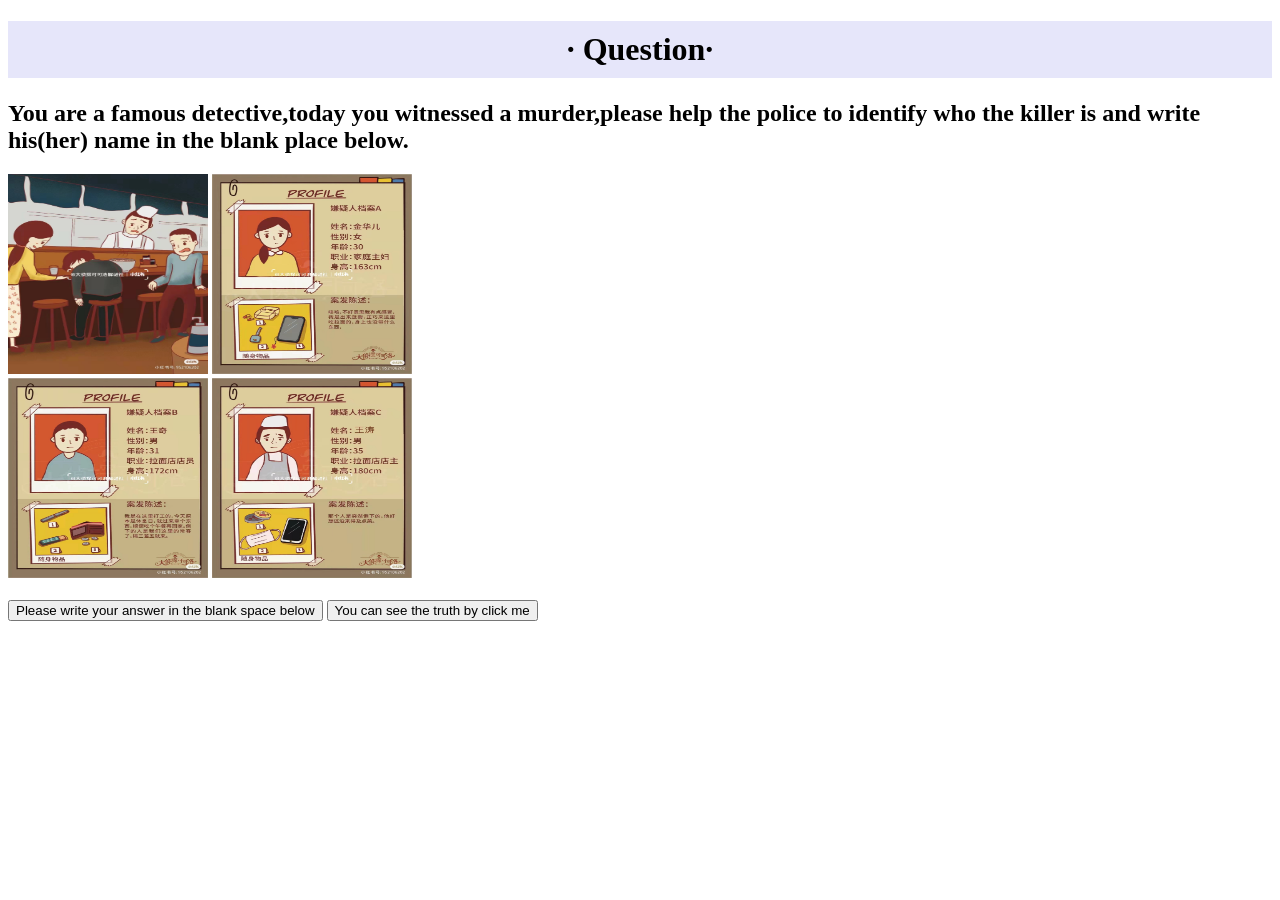
<file: question.html>
<!DOCTYPE html>
<html>
<head>
  <meta charset="utf-8">
  <title>murder</title>
</head>
<body>

  <h1 style="background-color:lavender;padding:10px;text-align:center"> · Question· </h1>
    <h2>You are a famous detective,today you witnessed a murder,please help the police to identify who the killer is and write his(her) name in the blank place below.</h2>

  <img src="现场.jpg" width="200" height="200">
  <img src="嫌疑人A.jpg" width="200" height="200"><br>
  <img src="嫌疑人B.jpg" width="200" height="200">
  <img src="嫌疑人C.jpg" width="200" height="200"><br><br>
  <script src="script.js"></script>

  <button onclick="writeAnswer()">Please write your answer in the blank space below</button>
  <button onclick="checkAnswer()">You can see the truth by click me</button>

</body>
</html>
</file>
<file: myweb/style.css>
@import url('https://fonts.googleapis.com/css?family=Poppins:400,500,700');

html,body{
  font-family:'Poppins',sans-serif;
}
.carousel img{
  width:100%;
  height:100%;
}
</file>
